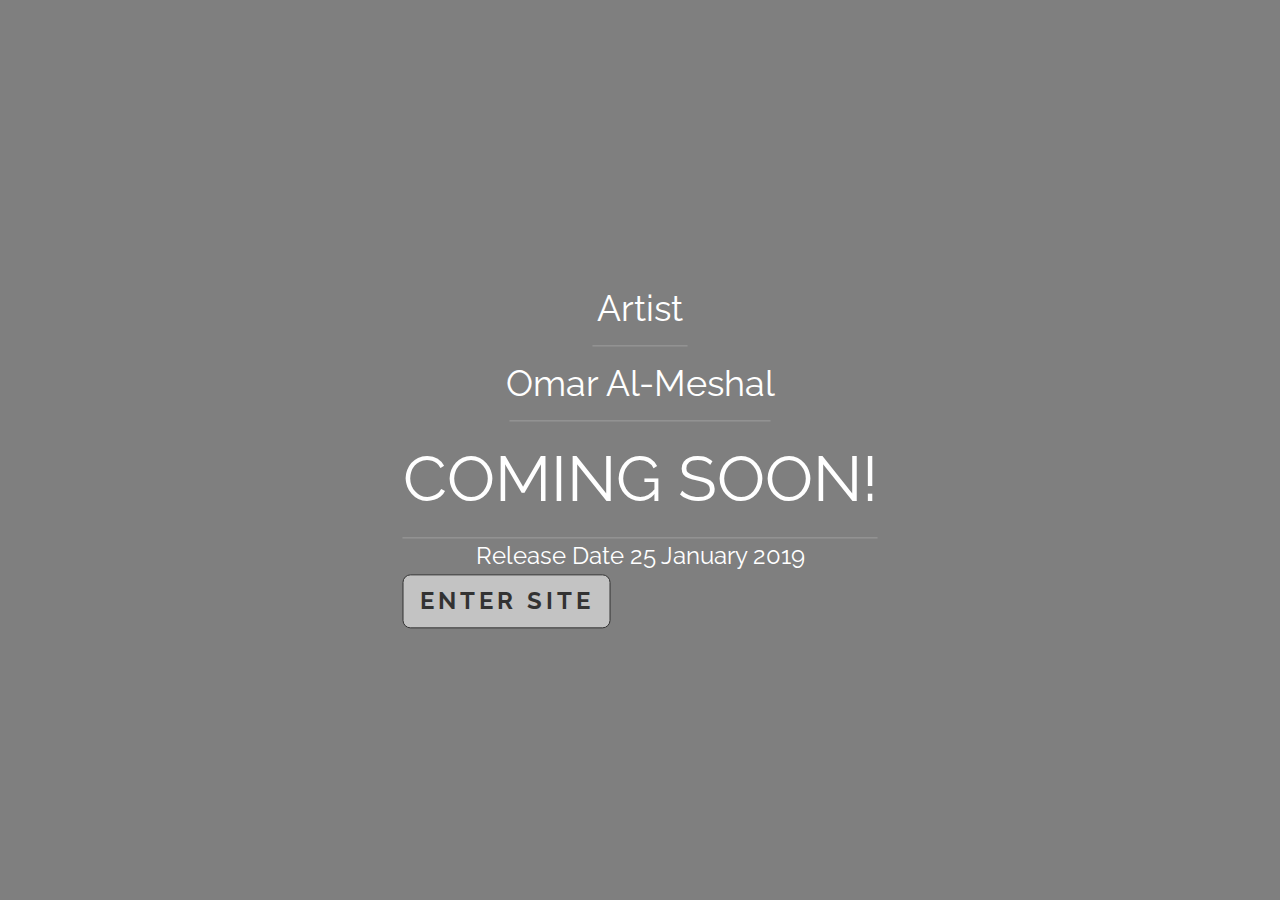
<file: index.html>
<!DOCTYPE html>
<html lang="en">

<head>
    <title>Alfarooq Al-Meshal webiste</title>
    <meta charset="UTF-8">
    <meta name="viewport" content="width=device-width, initial-scale=1, shrink-to-fit=no">
    <link rel="stylesheet" href="https://stackpath.bootstrapcdn.com/bootstrap/4.1.3/css/bootstrap.min.css" integrity="sha384-MCw98/SFnGE8fJT3GXwEOngsV7Zt27NXFoaoApmYm81iuXoPkFOJwJ8ERdknLPMO" crossorigin="anonymous"> <!-- BootStrap CSS -->
    <link rel="stylesheet" href="https://www.w3schools.com/w3css/4/w3.css"> <!-- W Schools CSS -->
    <link rel="stylesheet" href="https://fonts.googleapis.com/css?family=Raleway"> <!-- Raleway Font -->
    <link rel="stylesheet" href="https://cdnjs.cloudflare.com/ajax/libs/font-awesome/4.7.0/css/font-awesome.min.css"> <!-- Font Awesome -->
    <link href="CSS/style.css" rel="stylesheet" type="text/css"> <!-- My CSS -->
</head>

<body>

    <div class="w3-container w3-display-container w3-display-middle">
        <h1 class="w3-xxlarge w3-center w3-text-white w3-animate-top">Artist</h1>
        <hr class="w3-border-grey" style="margin:auto;width:20%">
        <h1 class="w3-xxlarge w3-center w3-text-white w3-animate-top">Omar Al-Meshal</h1>
        <hr class="w3-border-grey" style="margin:auto;width:55%">
        <h1 class="w3-jumbo w3-center w3-text-white w3-animate-top">COMING SOON!</h1>
        <hr class="w3-border-grey" style="margin:auto;width:100%">
        <p class="w3-xlarge w3-center w3-text-white">Release Date 25 January 2019</p>

        <a class="w3-button w3-wide w3-light-grey w3-border w3-border-black w3-round-large w3-xlarge w3-opacity" href="About%20Me.html"><b>ENTER SITE</b></a>


    </div>
    <div class="slider">
        <div class="load">
            <div class="content">
                <div class="principal">

                    <footer>

                    </footer>
                    <script src="JS/main.js"></script>
                    <script src="https://code.jquery.com/jquery-3.3.1.slim.min.js" integrity="sha384-q8i/X+965DzO0rT7abK41JStQIAqVgRVzpbzo5smXKp4YfRvH+8abtTE1Pi6jizo" crossorigin="anonymous"></script>
                    <script src="https://cdnjs.cloudflare.com/ajax/libs/popper.js/1.14.3/umd/popper.min.js" integrity="sha384-ZMP7rVo3mIykV+2+9J3UJ46jBk0WLaUAdn689aCwoqbBJiSnjAK/l8WvCWPIPm49" crossorigin="anonymous"></script>
                    <script src="https://stackpath.bootstrapcdn.com/bootstrap/4.1.3/js/bootstrap.min.js" integrity="sha384-ChfqqxuZUCnJSK3+MXmPNIyE6ZbWh2IMqE241rYiqJxyMiZ6OW/JmZQ5stwEULTy" crossorigin="anonymous"></script>

                    <body>
                        <html>
</file>
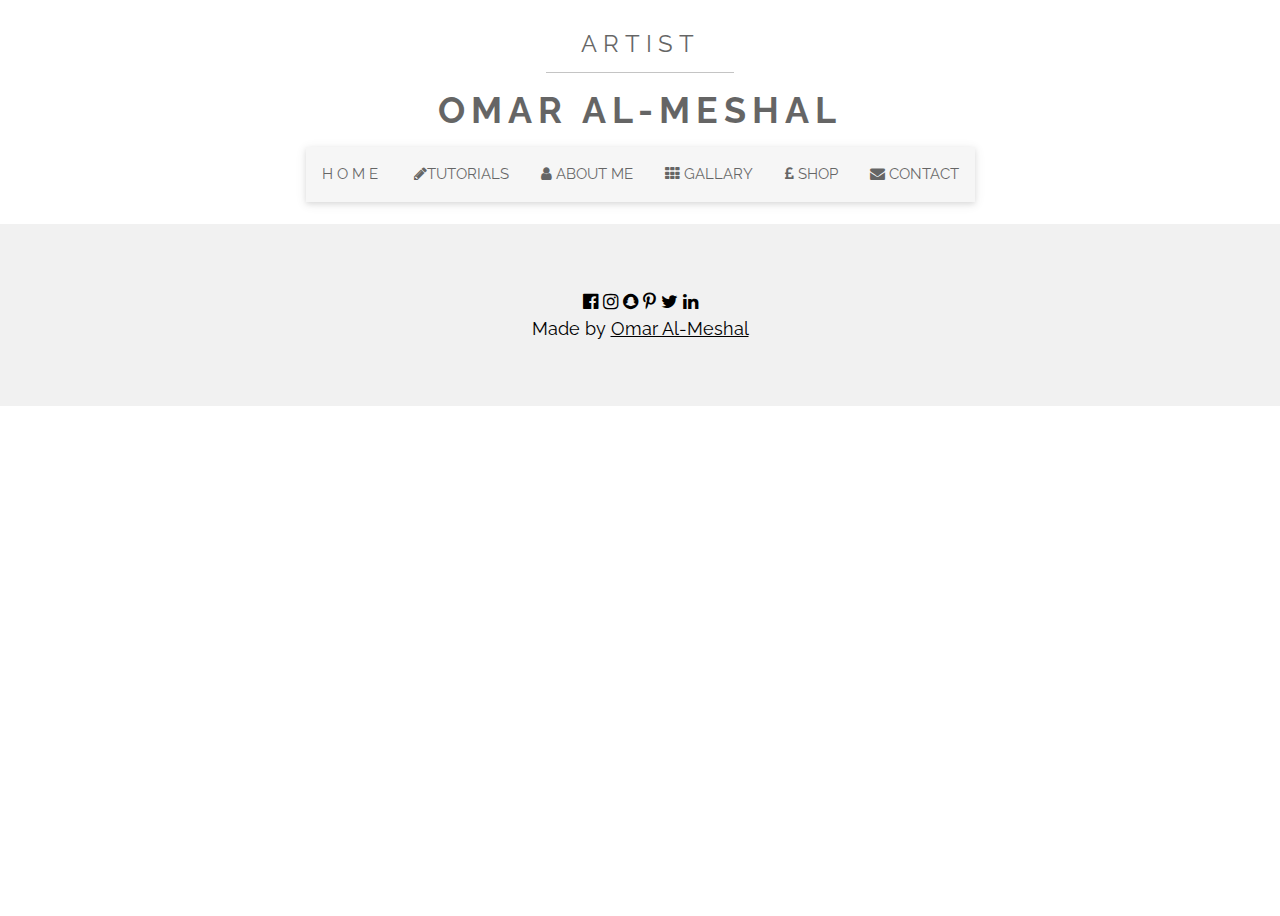
<file: About Me.html>
<!DOCTYPE html>
<html lang="en">

<head>
    <title>Alfarooq Al-Meshal webiste</title>
    <meta charset="UTF-8">
    <meta name="viewport" content="width=device-width, initial-scale=1, shrink-to-fit=no">
    <link rel="stylesheet" href="https://stackpath.bootstrapcdn.com/bootstrap/4.1.3/css/bootstrap.min.css" integrity="sha384-MCw98/SFnGE8fJT3GXwEOngsV7Zt27NXFoaoApmYm81iuXoPkFOJwJ8ERdknLPMO" crossorigin="anonymous"> <!-- BootStrap CSS -->
    <link rel="stylesheet" href="https://www.w3schools.com/w3css/4/w3.css"> <!-- W Schools CSS -->
    <link rel="stylesheet" href="https://fonts.googleapis.com/css?family=Raleway"> <!-- Raleway Font -->
    <link rel="stylesheet" href="https://cdnjs.cloudflare.com/ajax/libs/font-awesome/4.7.0/css/font-awesome.min.css"> <!-- Font Awesome -->
    <link href="CSS/style.css" rel="stylesheet" type="text/css"> <!-- My CSS -->
</head>

<style>
    body,
    h1 {
        font-family: "Raleway", Arial, sans-serif
    }

    h1 {
        letter-spacing: 6px
    }

    .w3-row-padding img {
        margin-bottom: 12px
    }

    .w3-bar .w3-button {
        padding: 16px;
    }
</style>

<body>

    <!-- !PAGE CONTENT! -->
    <div class="w3-content" style="max-width:1300px">

        <!-- Header -->
        <header class="w3-panel w3-center w3-opacity">
            <h1 class="w3-xlarge">ARTIST</h1>
            <hr class="w3-border-grey" style="margin:auto;width:15%">
            <h1><b>OMAR AL-MESHAL</b></h1>

            <!-- Navbar -->

            <div class="w3-bar w3-light-grey w3-card" id="myNavbar">
                <a href="index.html" class="w3-bar-item w3-button w3-wide">HOME</a>
                <!-- Right-sided navbar links -->
                <div class="w3-right w3-hide-small">
                    <a href="#about" class="w3-bar-item w3-button"><i class="fa fa-pencil"></i>TUTORIALS</a>
                    <a href="About%20Me.html" class="w3-bar-item w3-button"><i class="fa fa-user"></i> ABOUT ME</a>
                    <a href="Gallary.html" class="w3-bar-item w3-button"><i class="fa fa-th"></i> GALLARY</a>
                    <a href="shop.html" class="w3-bar-item w3-button"><i class="fa fa-gbp"></i> SHOP</a>
                    <a href="Contact.html" class="w3-bar-item w3-button"><i class="fa fa-envelope"></i> CONTACT</a>
                </div>
                <!-- Hide right-floated links on small screens and replace them with a menu icon -->

                <a class="w3-bar-item w3-button w3-right w3-hide-large w3-hide-medium" onclick="w3_open()">
                    <i class="fa fa-bars"></i>
                </a>
            </div>


            <!-- Sidebar on small screens when clicking the menu icon -->
            <nav class="w3-sidebar w3-bar-block w3-black w3-card w3-animate-left w3-hide-medium w3-hide-large" style="display:none" id="mySidebar">
                <a href="javascript:void(0)" onclick="w3_close()" class="w3-bar-item w3-button w3-large w3-padding-16">Close ×</a>
                <a href="index.html" onclick="w3_close()" class="w3-bar-item w3-button">HOME</a>
                <a href="About%20Me.html" onclick="w3_close()" class="w3-bar-item w3-button">ABOUT ME</a>
                <a href="Gallary.html" onclick="w3_close()" class="w3-bar-item w3-button">GALLARY</a>
                <a href="shop.html" onclick="w3_close()" class="w3-bar-item w3-button">SHOP</a>
                <a href="Contact.html" onclick="w3_close()" class="w3-bar-item w3-button">CONTACT</a>
            </nav>
        </header>
        <!--End of Navbar-->

        <!-- Photo Grid -->


        <!-- End Page Content -->
    </div>

    <!-- Footer -->
    <footer class="w3-container w3-padding-64 w3-light-grey w3-center w3-large">
        <i class="fa fa-facebook-official w3-hover-opacity"></i>
        <i class="fa fa-instagram w3-hover-opacity"></i>
        <i class="fa fa-snapchat w3-hover-opacity"></i>
        <i class="fa fa-pinterest-p w3-hover-opacity"></i>
        <i class="fa fa-twitter w3-hover-opacity"></i>
        <i class="fa fa-linkedin w3-hover-opacity"></i>
        <p>Made by <a href="..." target="_blank" class="w3-hover-text-green">Omar Al-Meshal</a></p>


    </footer>
    <script src="JS/main.js"></script>
    <script src="https://code.jquery.com/jquery-3.3.1.slim.min.js" integrity="sha384-q8i/X+965DzO0rT7abK41JStQIAqVgRVzpbzo5smXKp4YfRvH+8abtTE1Pi6jizo" crossorigin="anonymous"></script>
    <script src="https://cdnjs.cloudflare.com/ajax/libs/popper.js/1.14.3/umd/popper.min.js" integrity="sha384-ZMP7rVo3mIykV+2+9J3UJ46jBk0WLaUAdn689aCwoqbBJiSnjAK/l8WvCWPIPm49" crossorigin="anonymous"></script>
    <script src="https://stackpath.bootstrapcdn.com/bootstrap/4.1.3/js/bootstrap.min.js" integrity="sha384-ChfqqxuZUCnJSK3+MXmPNIyE6ZbWh2IMqE241rYiqJxyMiZ6OW/JmZQ5stwEULTy" crossorigin="anonymous"></script>

</body>
</html>
</file>
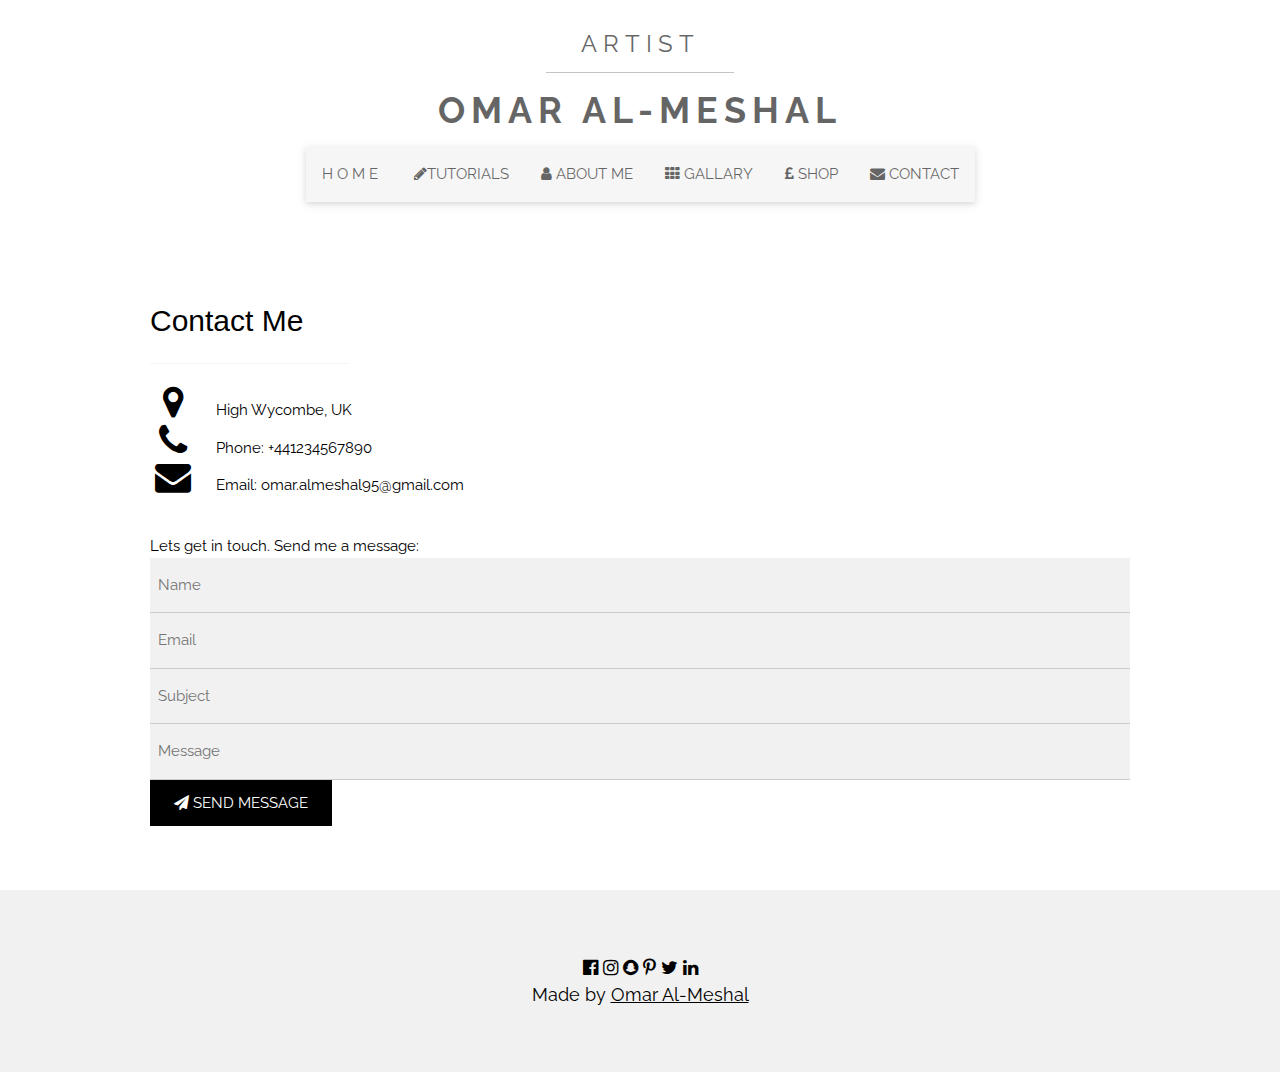
<file: Contact.html>
<!DOCTYPE html>
<html lang="en">

<head>
    <title>Alfarooq Al-Meshal webiste</title>
    <meta charset="UTF-8">
    <meta name="viewport" content="width=device-width, initial-scale=1, shrink-to-fit=no">
    <link rel="stylesheet" href="https://stackpath.bootstrapcdn.com/bootstrap/4.1.3/css/bootstrap.min.css" integrity="sha384-MCw98/SFnGE8fJT3GXwEOngsV7Zt27NXFoaoApmYm81iuXoPkFOJwJ8ERdknLPMO" crossorigin="anonymous"> <!-- BootStrap CSS -->
    <link rel="stylesheet" href="https://www.w3schools.com/w3css/4/w3.css"> <!-- W Schools CSS -->
    <link rel="stylesheet" href="https://fonts.googleapis.com/css?family=Raleway"> <!-- Raleway Font -->
    <link rel="stylesheet" href="https://cdnjs.cloudflare.com/ajax/libs/font-awesome/4.7.0/css/font-awesome.min.css"> <!-- Font Awesome -->
    <link href="CSS/style.css" rel="stylesheet" type="text/css"> <!-- My CSS -->
</head>

<style>
    body,
    h1 {
        font-family: "Raleway", Arial, sans-serif
    }

    h1 {
        letter-spacing: 6px
    }

    .w3-row-padding img {
        margin-bottom: 12px
    }
</style>

<body>

    <!-- !PAGE CONTENT! -->
    <div class="w3-content" style="max-width:1300px">

        <!-- Header -->
        <header class="w3-panel w3-center w3-opacity">
            <h1 class="w3-xlarge">ARTIST</h1>
            <hr class="w3-border-grey" style="margin:auto;width:15%">
            <h1><b>OMAR AL-MESHAL</b></h1>

            <!-- Navbar -->

            <div class="w3-bar w3-light-grey w3-card" id="myNavbar">
                <a href="index.html" class="w3-bar-item w3-button w3-wide">HOME</a>
                <!-- Right-sided navbar links -->
                <div class="w3-right w3-hide-small">
                    <a href="#about" class="w3-bar-item w3-button"><i class="fa fa-pencil"></i>TUTORIALS</a>
                    <a href="About%20Me.html" class="w3-bar-item w3-button"><i class="fa fa-user"></i> ABOUT ME</a>
                    <a href="Gallary.html" class="w3-bar-item w3-button"><i class="fa fa-th"></i> GALLARY</a>
                    <a href="shop.html" class="w3-bar-item w3-button"><i class="fa fa-gbp"></i> SHOP</a>
                    <a href="Contact.html" class="w3-bar-item w3-button"><i class="fa fa-envelope"></i> CONTACT</a>
                </div>
                <!-- Hide right-floated links on small screens and replace them with a menu icon -->

                <a href="javascript:void(0)" class="w3-bar-item w3-button w3-right w3-hide-large w3-hide-medium" onclick="w3_open()">
                    <i class="fa fa-bars"></i>
                </a>
            </div>


            <!-- Sidebar on small screens when clicking the menu icon -->
            <nav class="w3-sidebar w3-bar-block w3-black w3-card w3-animate-left w3-hide-medium w3-hide-large" style="display:none" id="mySidebar">
                <a href="javascript:void(0)" onclick="w3_close()" class="w3-bar-item w3-button w3-large w3-padding-16">Close ×</a>
                <a href="index.html" onclick="w3_close()" class="w3-bar-item w3-button">HOME</a>
                <a href="About%20Me.html" onclick="w3_close()" class="w3-bar-item w3-button">ABOUT ME</a>
                <a href="Gallary.html" onclick="w3_close()" class="w3-bar-item w3-button">GALLARY</a>
                <a href="shop.html" onclick="w3_close()" class="w3-bar-item w3-button">SHOP</a>
                <a href="Contact.html" onclick="w3_close()" class="w3-bar-item w3-button">CONTACT</a>
            </nav>
        </header>
        <!--End of Navbar-->

        <!-- Contact Section -->
        <div class="w3-padding-64 w3-content w3-text-black" id="contact">
            <h2 class="w3-text-black">Contact Me</h2>
            <hr style="width:200px" class="w3-opacity">

            <div class="w3-section">
                <p><i class="fa fa-map-marker fa-fw w3-text-black w3-xxlarge w3-margin-right"></i> High Wycombe, UK</p>
                <p><i class="fa fa-phone fa-fw w3-text-black w3-xxlarge w3-margin-right"></i> Phone: +441234567890</p>
                <p><i class="fa fa-envelope fa-fw w3-text-black w3-xxlarge w3-margin-right"> </i> Email: omar.almeshal95@gmail.com</p>
            </div><br>
            <p>Lets get in touch. Send me a message:</p>

            <form action="/action_page.php" target="_blank">
                <p><input class="w3-input w3-padding-16 w3-light-grey" type="text" placeholder="Name" required name="Name"></p>
                <p><input class="w3-input w3-padding-16 w3-light-grey" type="text" placeholder="Email" required name="Email"></p>
                <p><input class="w3-input w3-padding-16 w3-light-grey" type="text" placeholder="Subject" required name="Subject"></p>
                <p><input class="w3-input w3-padding-16 w3-light-grey" type="text" placeholder="Message" required name="Message"></p>
                <p>
                    <button class="w3-button w3-black w3-padding-large" type="submit">
                        <i class="fa fa-paper-plane"></i> SEND MESSAGE
                    </button>
                </p>
            </form>
            <!-- End Contact Section -->


            <!-- End Page Content -->
        </div>

        <!-- Footer -->
        <footer class="w3-container w3-padding-64 w3-light-grey w3-center w3-large">
            <i class="fa fa-facebook-official w3-hover-opacity"></i>
            <i class="fa fa-instagram w3-hover-opacity"></i>
            <i class="fa fa-snapchat w3-hover-opacity"></i>
            <i class="fa fa-pinterest-p w3-hover-opacity"></i>
            <i class="fa fa-twitter w3-hover-opacity"></i>
            <i class="fa fa-linkedin w3-hover-opacity"></i>
            <p>Made by <a href="..." target="_blank" class="w3-hover-text-black">Omar Al-Meshal</a></p>

        </footer>
        <script src="JS/main.js"></script>
        <script src="https://code.jquery.com/jquery-3.3.1.slim.min.js" integrity="sha384-q8i/X+965DzO0rT7abK41JStQIAqVgRVzpbzo5smXKp4YfRvH+8abtTE1Pi6jizo" crossorigin="anonymous"></script>
        <script src="https://cdnjs.cloudflare.com/ajax/libs/popper.js/1.14.3/umd/popper.min.js" integrity="sha384-ZMP7rVo3mIykV+2+9J3UJ46jBk0WLaUAdn689aCwoqbBJiSnjAK/l8WvCWPIPm49" crossorigin="anonymous"></script>
        <script src="https://stackpath.bootstrapcdn.com/bootstrap/4.1.3/js/bootstrap.min.js" integrity="sha384-ChfqqxuZUCnJSK3+MXmPNIyE6ZbWh2IMqE241rYiqJxyMiZ6OW/JmZQ5stwEULTy" crossorigin="anonymous"></script>

        <body>

            <html>
</file>
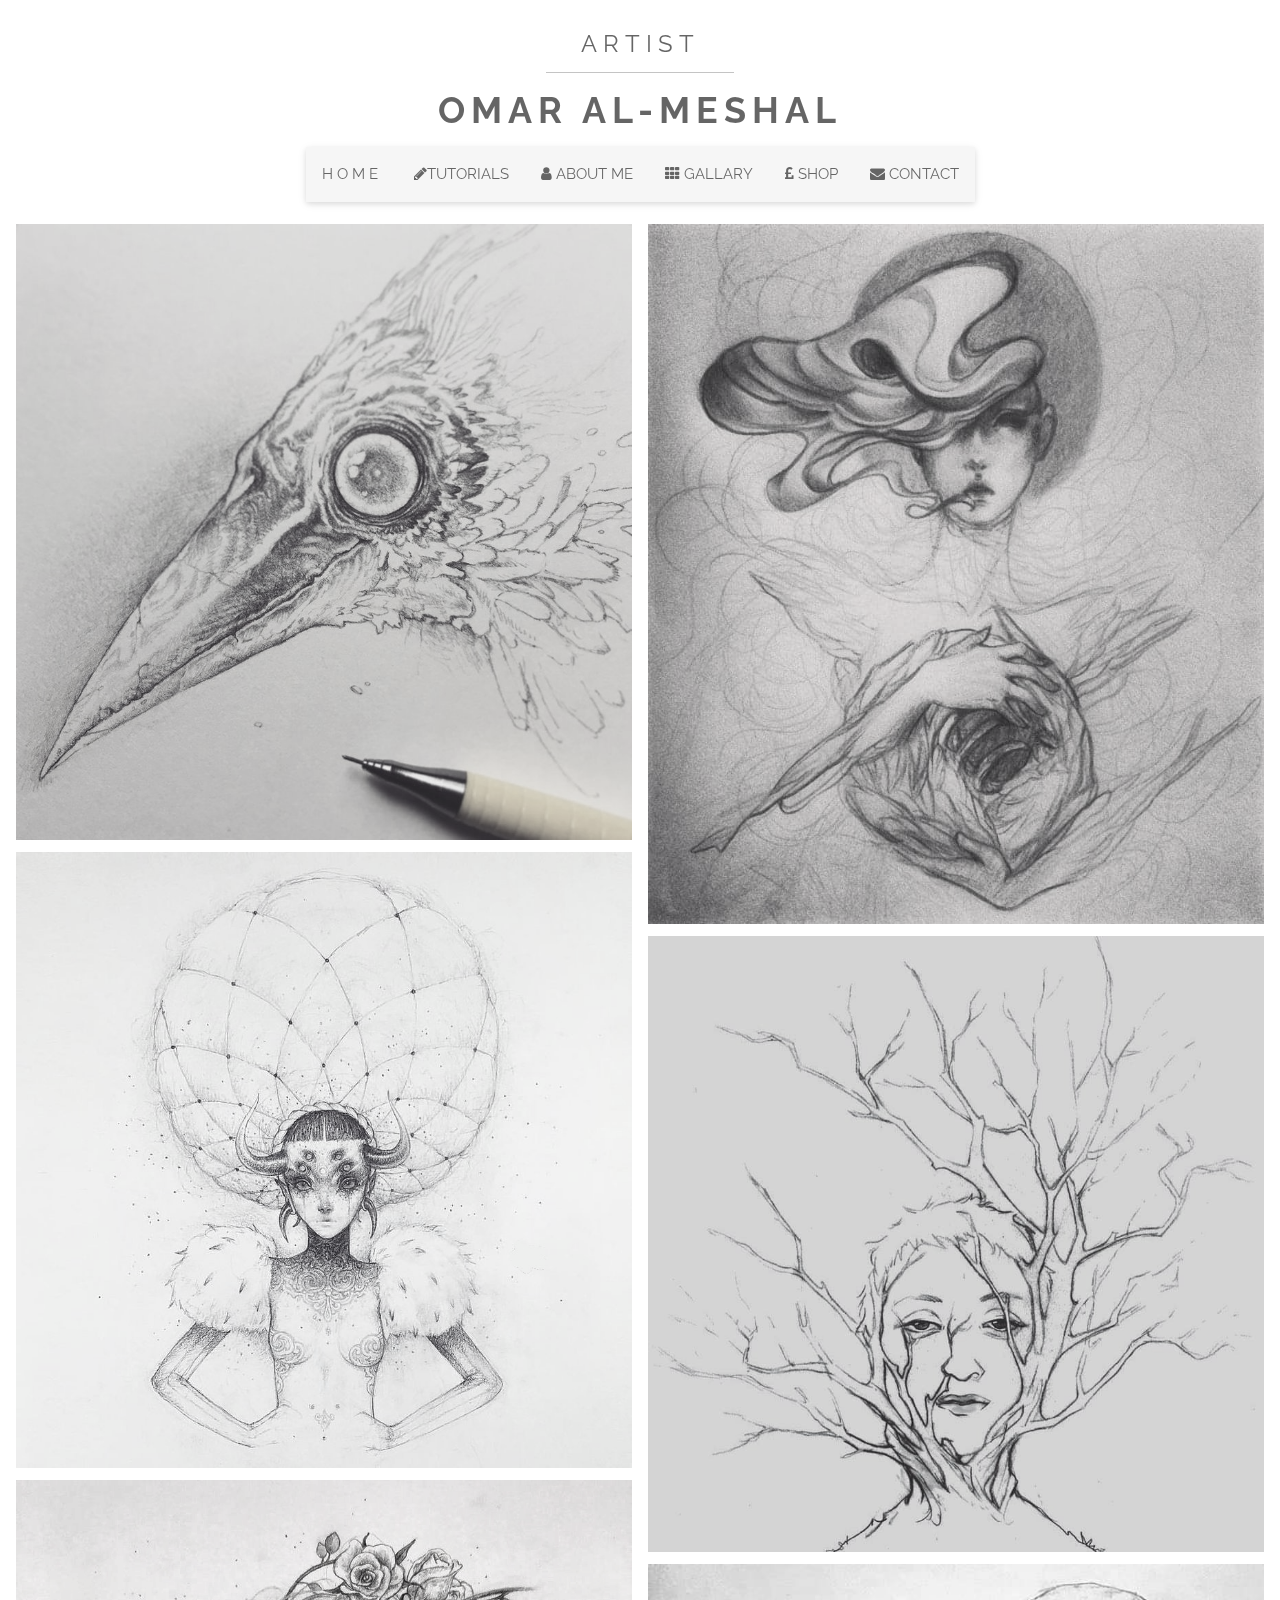
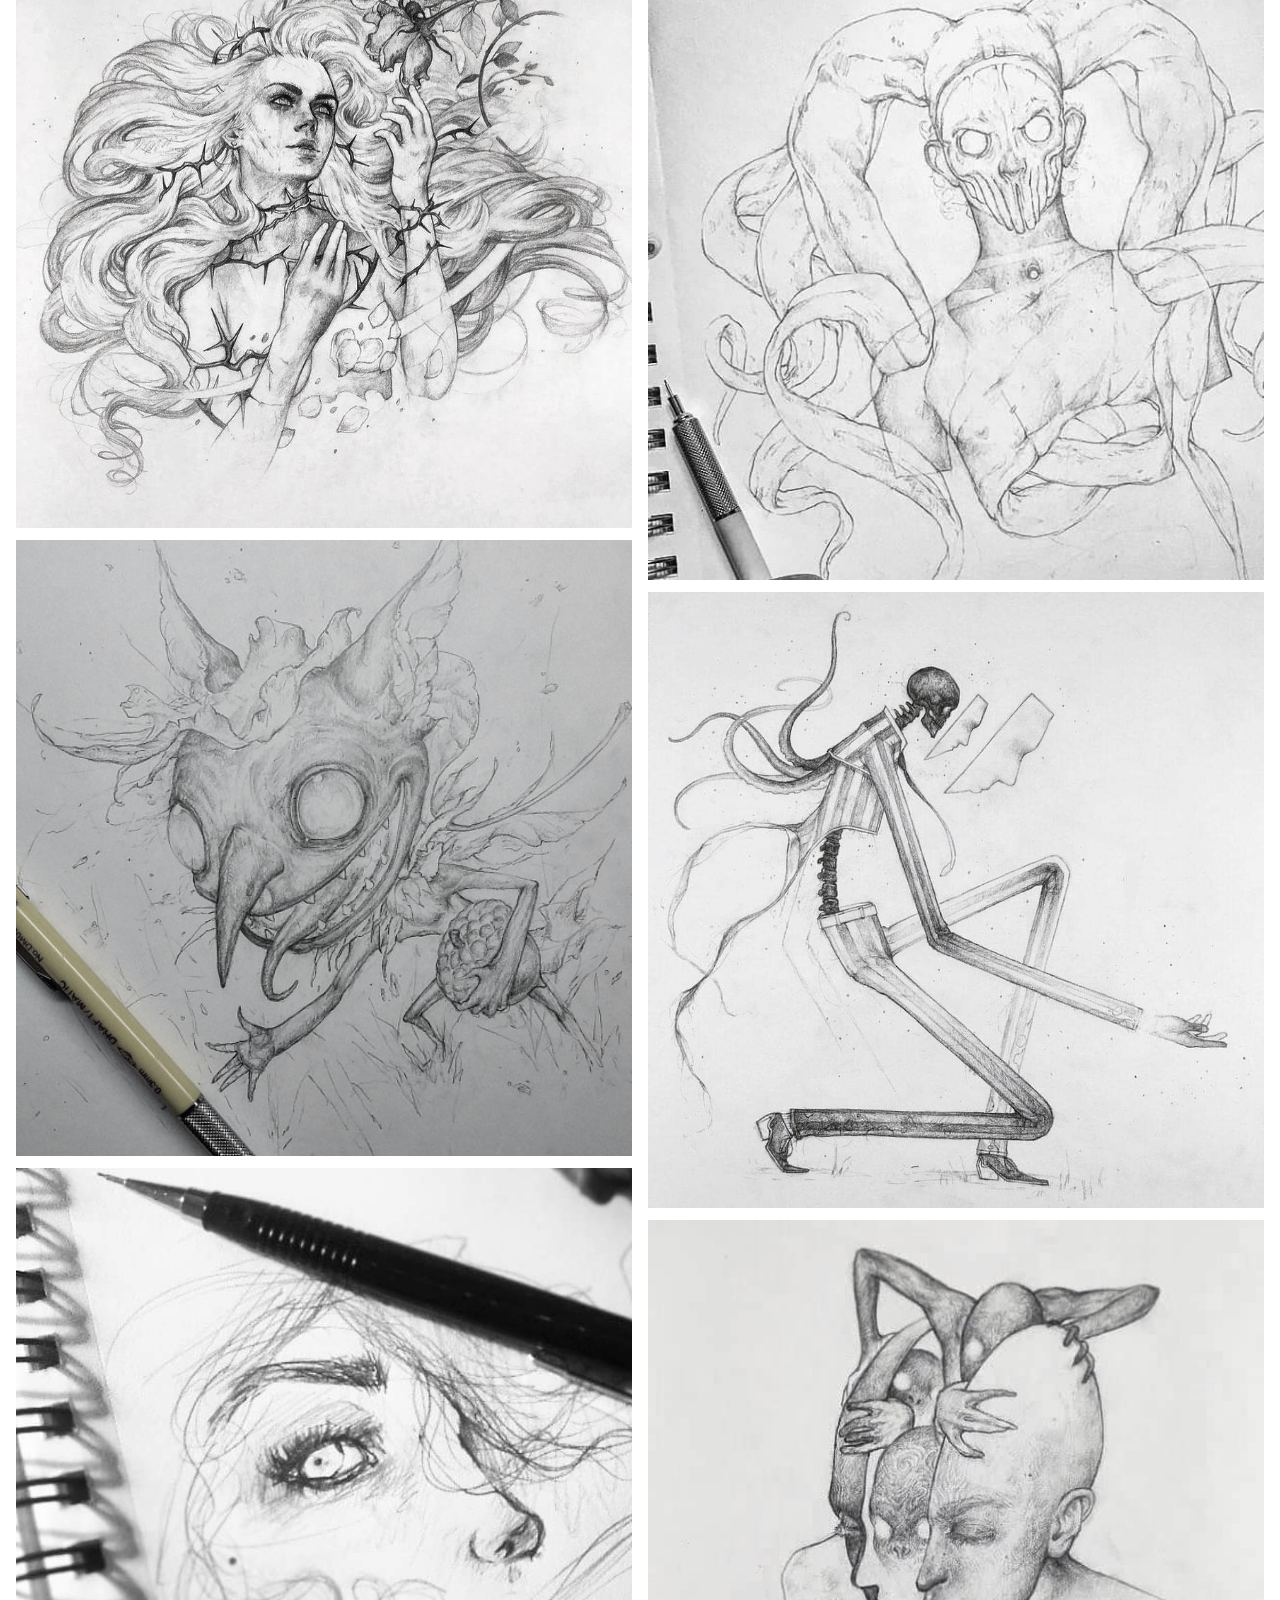
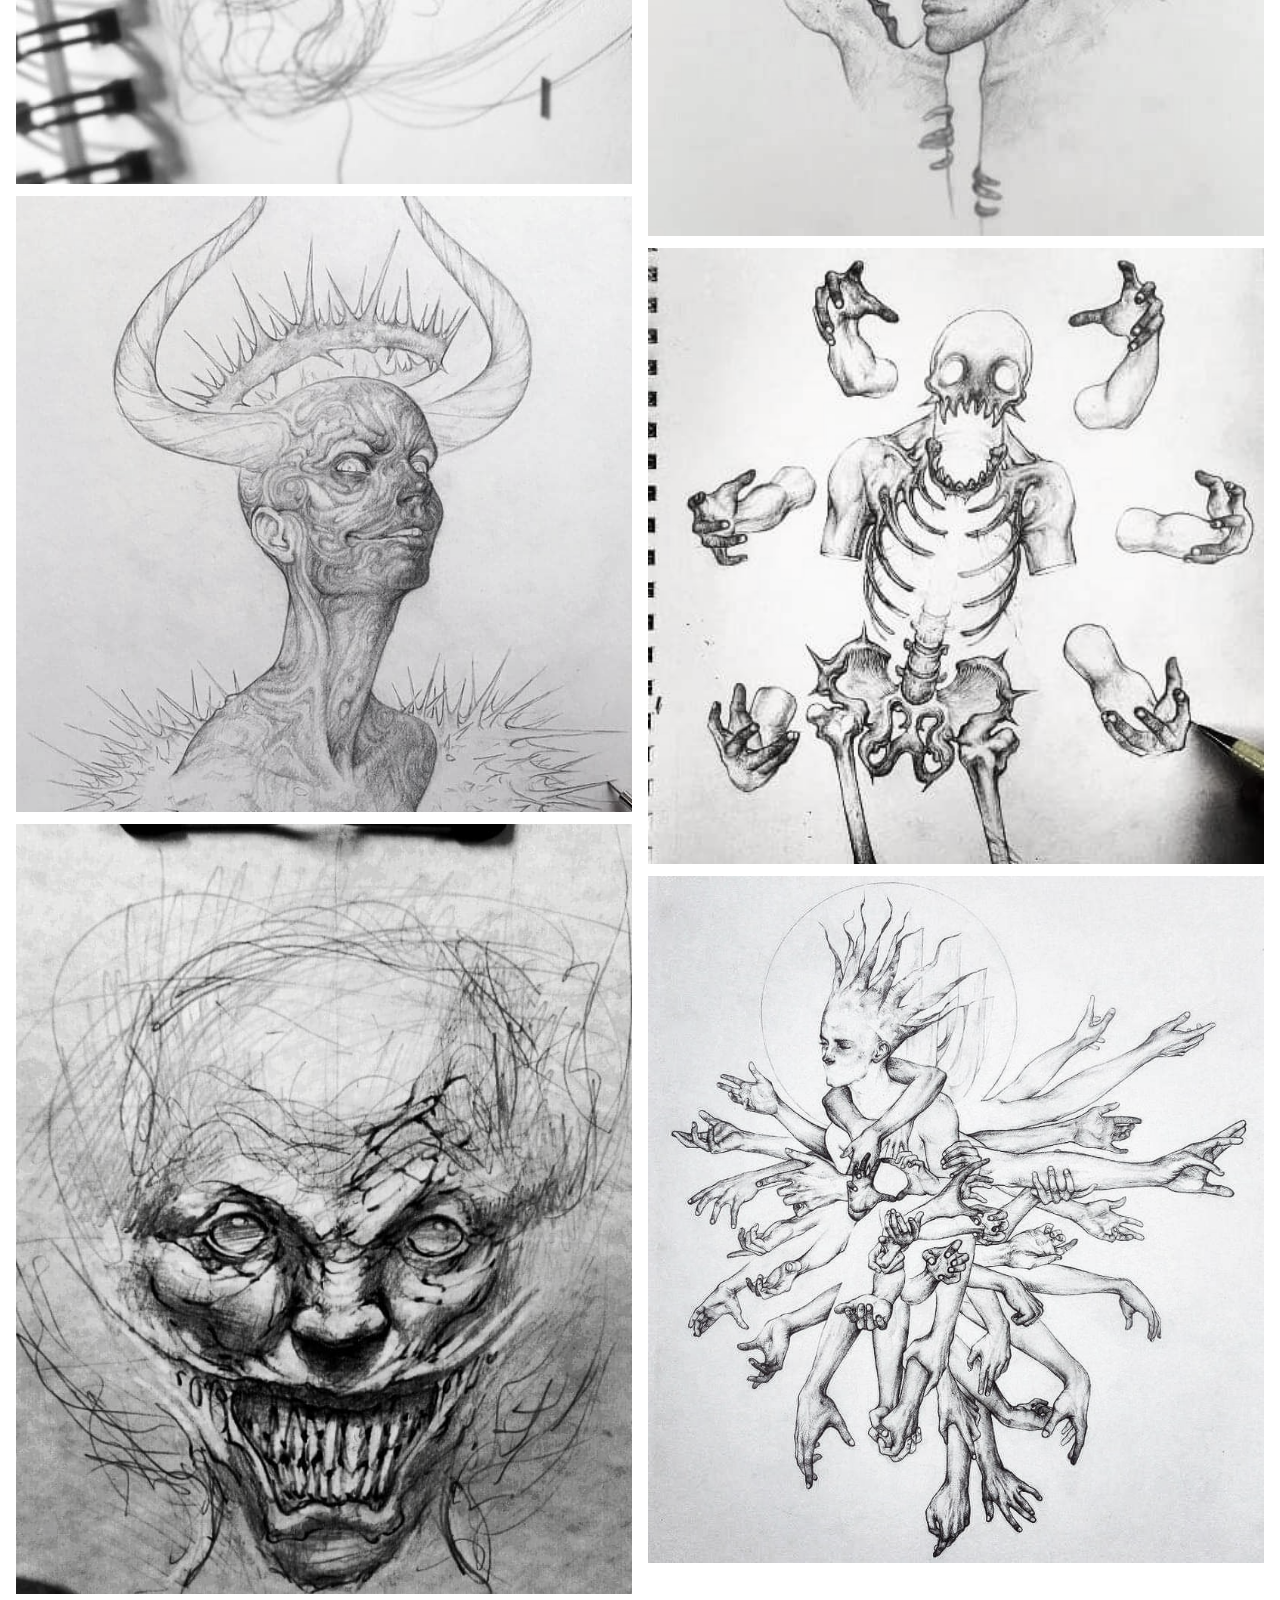
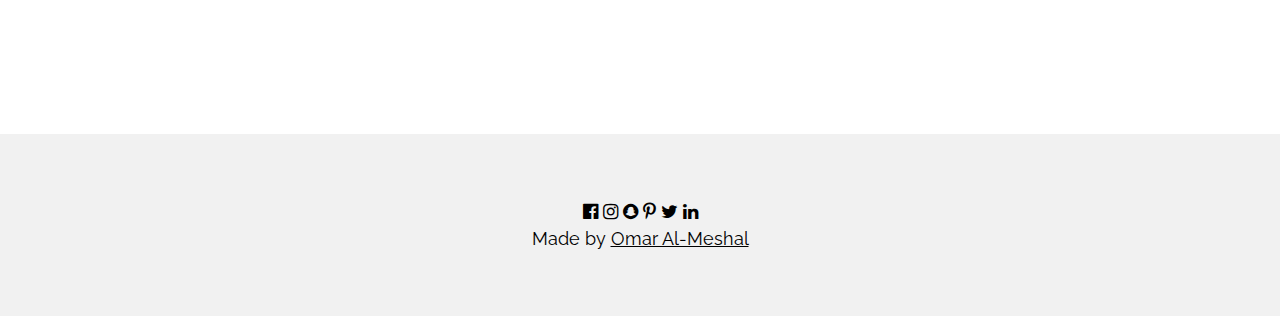
<file: Gallary.html>
<!DOCTYPE html>
<html lang="en">

<head>
    <title>Alfarooq Al-Meshal webiste</title>
    <meta charset="UTF-8">
    <meta name="viewport" content="width=device-width, initial-scale=1, shrink-to-fit=no">
    <link rel="stylesheet" href="https://stackpath.bootstrapcdn.com/bootstrap/4.1.3/css/bootstrap.min.css" integrity="sha384-MCw98/SFnGE8fJT3GXwEOngsV7Zt27NXFoaoApmYm81iuXoPkFOJwJ8ERdknLPMO" crossorigin="anonymous"> <!-- BootStrap CSS -->
    <link rel="stylesheet" href="https://www.w3schools.com/w3css/4/w3.css"> <!-- W Schools CSS -->
    <link rel="stylesheet" href="https://fonts.googleapis.com/css?family=Raleway"> <!-- Raleway Font -->
    <link rel="stylesheet" href="https://cdnjs.cloudflare.com/ajax/libs/font-awesome/4.7.0/css/font-awesome.min.css"> <!-- Font Awesome -->
    <link href="CSS/style.css" rel="stylesheet" type="text/css"> <!-- My CSS -->
</head>



<style>
    body,
    h1 {
        font-family: "Raleway", Arial, sans-serif
    }

    h1 {
        letter-spacing: 6px
    }

    .w3-row-padding img {
        margin-bottom: 12px
    }

</style>

<body>

    <!-- !PAGE CONTENT! -->
    <div class="w3-content" style="max-width:1300px">

        <!-- Header -->
        <header class="w3-panel w3-center w3-opacity">
            <h1 class="w3-xlarge">ARTIST</h1>
            <hr class="w3-border-grey" style="margin:auto;width:15%">
            <h1><b>OMAR AL-MESHAL</b></h1>

            <!-- Navbar -->

            <div class="w3-bar w3-light-grey w3-card" id="myNavbar">
                <a href="index.html" class="w3-bar-item w3-button w3-wide">HOME</a>
                <!-- Right-sided navbar links -->
                <div class="w3-right w3-hide-small">
                    <a href="#about" class="w3-bar-item w3-button"><i class="fa fa-pencil"></i>TUTORIALS</a>
                    <a href="About%20Me.html" class="w3-bar-item w3-button"><i class="fa fa-user"></i> ABOUT ME</a>
                    <a href="Gallary.html" class="w3-bar-item w3-button"><i class="fa fa-th"></i> GALLARY</a>
                    <a href="shop.html" class="w3-bar-item w3-button"><i class="fa fa-gbp"></i> SHOP</a>
                    <a href="Contact.html" class="w3-bar-item w3-button"><i class="fa fa-envelope"></i> CONTACT</a>
                </div>
                <!-- Hide right-floated links on small screens and replace them with a menu icon -->

                <a href="javascript:void(0)" class="w3-bar-item w3-button w3-right w3-hide-large w3-hide-medium" onclick="w3_open()">
                    <i class="fa fa-bars"></i>
                </a>
            </div>


            <!-- Sidebar on small screens when clicking the menu icon -->
            <nav class="w3-sidebar w3-bar-block w3-black w3-card w3-animate-left w3-hide-medium w3-hide-large" style="display:none" id="mySidebar">
                <a onclick="w3_close()" class="w3-bar-item w3-button w3-large w3-padding-16">Close ×</a>
                <a href="index.html" onclick="w3_close()" class="w3-bar-item w3-button">HOME</a>
                <a href="About%20Me.html" onclick="w3_close()" class="w3-bar-item w3-button">ABOUT ME</a>
                <a href="Gallary.html" onclick="w3_close()" class="w3-bar-item w3-button">GALLARY</a>
                <a href="shop.html" onclick="w3_close()" class="w3-bar-item w3-button">SHOP</a>
                <a href="Contact.html" onclick="w3_close()" class="w3-bar-item w3-button">CONTACT</a>
            </nav>
        </header>
        <!--End of Navbar-->


        <!-- Photo Grid -->
        <div class="w3-row-padding w3-grayscale" style="margin-bottom:128px">
            <div class="w3-half">
                <img src="img/pic1.jpg" style="width:100%">
                <img src="img/pic2.jpg" style="width:100%">
                <img src="img/pic3.jpg" style="width:100%">
                <img src="img/pic4.jpg" style="width:100%">
                <img src="img/pic5.jpg" style="width:100%">
                <img src="img/pic6.jpg" style="width:100%">
                <img src="img/pic7.jpg" style="width:100%">
            </div>

            <div class="w3-half">
                <img src="img/pic8.jpg" style="width:100%">
                <img src="img/pic9.jpg" style="width:100%">
                <img src="img/pic10.jpg" style="width:100%">
                <img src="img/pic11.jpg" style="width:100%">
                <img src="img/pic12.jpg" style="width:100%">
                <img src="img/pic13.jpg" style="width:100%">
                <img src="img/pic14.jpg" style="width:100%">
            </div>
        </div>

        <!-- End Page Content -->
    </div>

    <!-- Footer -->
    <footer class="w3-container w3-padding-64 w3-light-grey w3-center w3-large">
        <i class="fa fa-facebook-official w3-hover-opacity"></i>
        <i class="fa fa-instagram w3-hover-opacity"></i>
        <i class="fa fa-snapchat w3-hover-opacity"></i>
        <i class="fa fa-pinterest-p w3-hover-opacity"></i>
        <i class="fa fa-twitter w3-hover-opacity"></i>
        <i class="fa fa-linkedin w3-hover-opacity"></i>
        <p>Made by <a href="..." target="_blank" class="w3-hover-text-black">Omar Al-Meshal</a></p>

    </footer>
    <script src="JS/main.js"></script>
    <script src="https://code.jquery.com/jquery-3.3.1.slim.min.js" integrity="sha384-q8i/X+965DzO0rT7abK41JStQIAqVgRVzpbzo5smXKp4YfRvH+8abtTE1Pi6jizo" crossorigin="anonymous"></script>
    <script src="https://cdnjs.cloudflare.com/ajax/libs/popper.js/1.14.3/umd/popper.min.js" integrity="sha384-ZMP7rVo3mIykV+2+9J3UJ46jBk0WLaUAdn689aCwoqbBJiSnjAK/l8WvCWPIPm49" crossorigin="anonymous"></script>
    <script src="https://stackpath.bootstrapcdn.com/bootstrap/4.1.3/js/bootstrap.min.js" integrity="sha384-ChfqqxuZUCnJSK3+MXmPNIyE6ZbWh2IMqE241rYiqJxyMiZ6OW/JmZQ5stwEULTy" crossorigin="anonymous"></script>

    <body>

        <html>
</file>
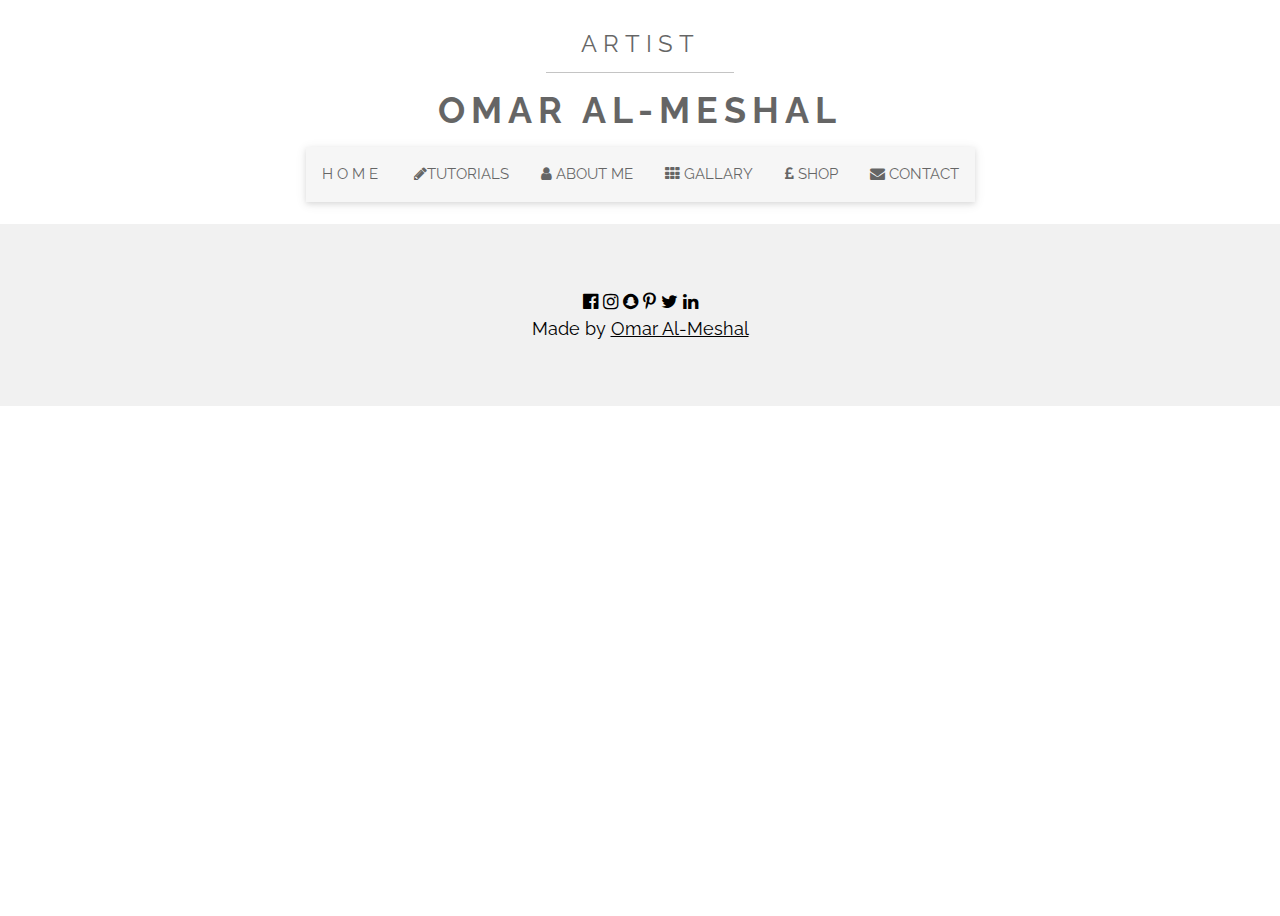
<file: page.html>
<!DOCTYPE html>
<html lang="en">

<head>
    <title>Alfarooq Al-Meshal webiste</title>
    <meta charset="UTF-8">
    <meta name="viewport" content="width=device-width, initial-scale=1, shrink-to-fit=no">
    <link rel="stylesheet" href="https://stackpath.bootstrapcdn.com/bootstrap/4.1.3/css/bootstrap.min.css" integrity="sha384-MCw98/SFnGE8fJT3GXwEOngsV7Zt27NXFoaoApmYm81iuXoPkFOJwJ8ERdknLPMO" crossorigin="anonymous"> <!-- BootStrap CSS -->
    <link rel="stylesheet" href="https://www.w3schools.com/w3css/4/w3.css"> <!-- W Schools CSS -->
    <link rel="stylesheet" href="https://fonts.googleapis.com/css?family=Raleway"> <!-- Raleway Font -->
    <link rel="stylesheet" href="https://cdnjs.cloudflare.com/ajax/libs/font-awesome/4.7.0/css/font-awesome.min.css"> <!-- Font Awesome -->
    <link href="CSS/style.css" rel="stylesheet" type="text/css"> <!-- My CSS -->
</head>

<style>
    body,
    h1 {
        font-family: "Raleway", Arial, sans-serif
    }

    h1 {
        letter-spacing: 6px
    }

    .w3-row-padding img {
        margin-bottom: 12px
    }

</style>

<body>

    <!-- !PAGE CONTENT! -->
    <div class="w3-content" style="max-width:1300px">

        <!-- Header -->

        <header class="w3-panel w3-center w3-opacity">
            <h1 class="w3-xlarge">ARTIST</h1>
            <hr class="w3-border-grey" style="margin:auto;width:15%">
            <h1><b>OMAR AL-MESHAL</b></h1>

            <!-- Navbar -->

            <div class="w3-bar w3-light-grey w3-card" id="myNavbar">
                <a href="index.html" class="w3-bar-item w3-button w3-wide">HOME</a>
                <!-- Right-sided navbar links -->
                <div class="w3-right w3-hide-small">
                    <a href="#about" class="w3-bar-item w3-button"><i class="fa fa-pencil"></i>TUTORIALS</a>
                    <a href="About%20Me.html" class="w3-bar-item w3-button"><i class="fa fa-user"></i> ABOUT ME</a>
                    <a href="Gallary.html" class="w3-bar-item w3-button"><i class="fa fa-th"></i> GALLARY</a>
                    <a href="shop.html" class="w3-bar-item w3-button"><i class="fa fa-gbp"></i> SHOP</a>
                    <a href="Contact.html" class="w3-bar-item w3-button"><i class="fa fa-envelope"></i> CONTACT</a>
                </div>
                <!-- Hide right-floated links on small screens and replace them with a menu icon -->

                <a href="javascript:void(0)" class="w3-bar-item w3-button w3-right w3-hide-large w3-hide-medium" onclick="w3_open()">
                    <i class="fa fa-bars"></i>
                </a>
            </div>


            <!-- Sidebar on small screens when clicking the menu icon -->
            <nav class="w3-sidebar w3-bar-block w3-black w3-card w3-animate-left w3-hide-medium w3-hide-large" style="display:none" id="mySidebar">
                <a href="javascript:void(0)" onclick="w3_close()" class="w3-bar-item w3-button w3-large w3-padding-16">Close ×</a>
                <a href="index.html" onclick="w3_close()" class="w3-bar-item w3-button">HOME</a>
                <a href="About%20Me.html" onclick="w3_close()" class="w3-bar-item w3-button">ABOUT ME</a>
                <a href="Gallary.html" onclick="w3_close()" class="w3-bar-item w3-button">GALLARY</a>
                <a href="shop.html" onclick="w3_close()" class="w3-bar-item w3-button">SHOP</a>
                <a href="Contact.html" onclick="w3_close()" class="w3-bar-item w3-button">CONTACT</a>
            </nav>
        </header>
        <!--End of Navbar-->


        <!-- Photo Grid -->


        <!-- End Page Content -->
    </div>

    <!-- Footer -->
    <footer class="w3-container w3-padding-64 w3-light-grey w3-center w3-large">
        <i class="fa fa-facebook-official w3-hover-opacity"></i>
        <i class="fa fa-instagram w3-hover-opacity"></i>
        <i class="fa fa-snapchat w3-hover-opacity"></i>
        <i class="fa fa-pinterest-p w3-hover-opacity"></i>
        <i class="fa fa-twitter w3-hover-opacity"></i>
        <i class="fa fa-linkedin w3-hover-opacity"></i>
        <p>Made by <a href="..." target="_blank" class="w3-hover-text-green">Omar Al-Meshal</a></p>

    </footer>
    <script src="JS/main.js"></script>
    <script src="https://code.jquery.com/jquery-3.3.1.slim.min.js" integrity="sha384-q8i/X+965DzO0rT7abK41JStQIAqVgRVzpbzo5smXKp4YfRvH+8abtTE1Pi6jizo" crossorigin="anonymous"></script>
    <script src="https://cdnjs.cloudflare.com/ajax/libs/popper.js/1.14.3/umd/popper.min.js" integrity="sha384-ZMP7rVo3mIykV+2+9J3UJ46jBk0WLaUAdn689aCwoqbBJiSnjAK/l8WvCWPIPm49" crossorigin="anonymous"></script>
    <script src="https://stackpath.bootstrapcdn.com/bootstrap/4.1.3/js/bootstrap.min.js" integrity="sha384-ChfqqxuZUCnJSK3+MXmPNIyE6ZbWh2IMqE241rYiqJxyMiZ6OW/JmZQ5stwEULTy" crossorigin="anonymous"></script>

    <body>

        <html>
</file>
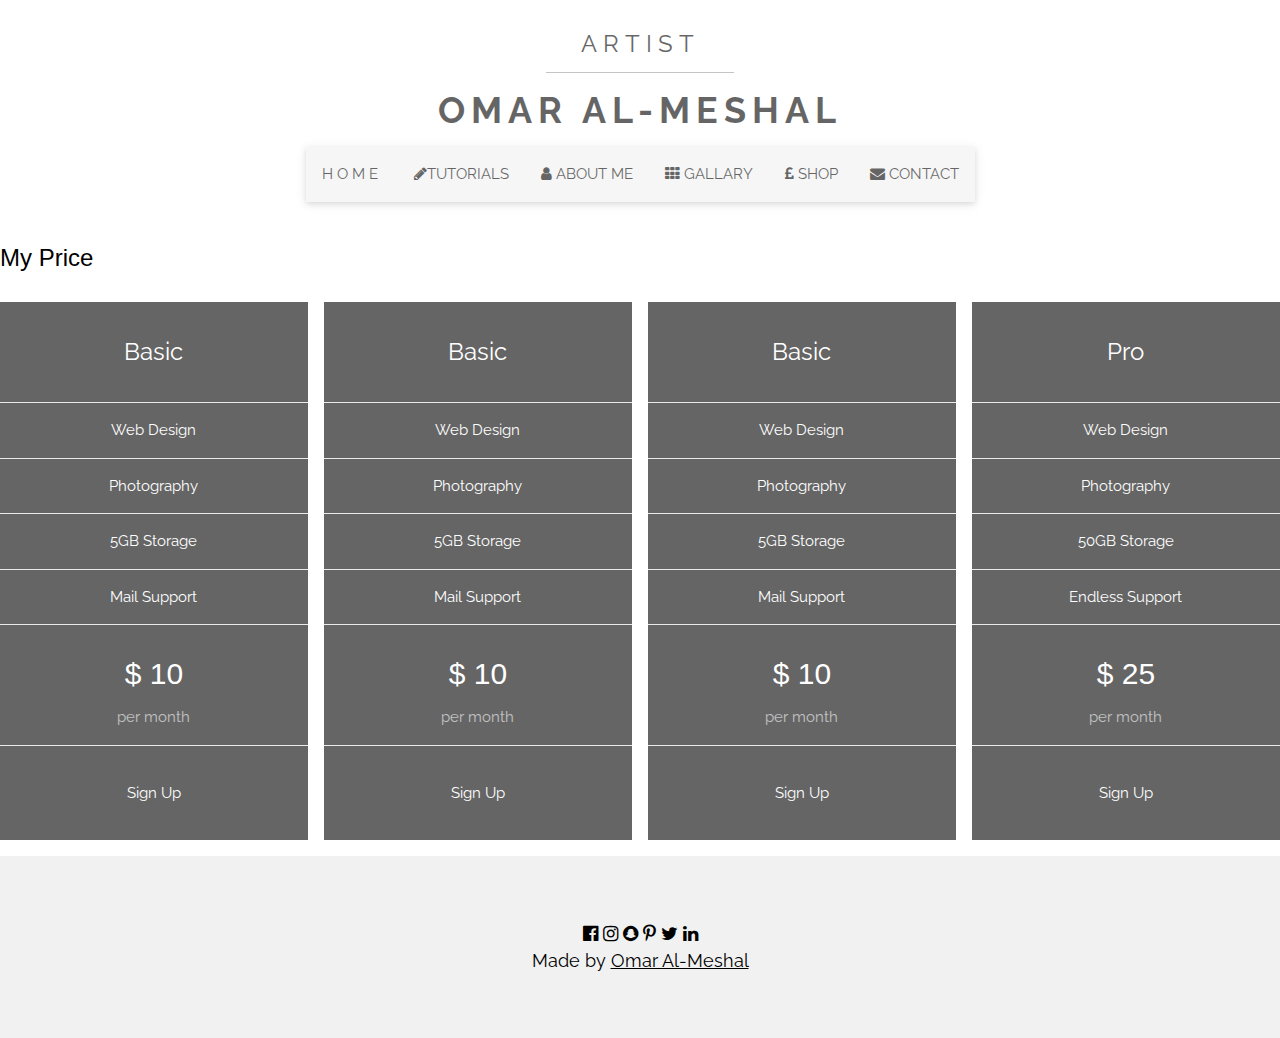
<file: shop.html>
<!DOCTYPE html>
<html lang="en">

<head>
    <title>Alfarooq Al-Meshal webiste</title>
    <meta charset="UTF-8">
    <meta name="viewport" content="width=device-width, initial-scale=1, shrink-to-fit=no">
    <link rel="stylesheet" href="https://stackpath.bootstrapcdn.com/bootstrap/4.1.3/css/bootstrap.min.css" integrity="sha384-MCw98/SFnGE8fJT3GXwEOngsV7Zt27NXFoaoApmYm81iuXoPkFOJwJ8ERdknLPMO" crossorigin="anonymous"> <!-- BootStrap CSS -->
    <link rel="stylesheet" href="https://www.w3schools.com/w3css/4/w3.css"> <!-- W Schools CSS -->
    <link rel="stylesheet" href="https://fonts.googleapis.com/css?family=Raleway"> <!-- Raleway Font -->
    <link rel="stylesheet" href="https://cdnjs.cloudflare.com/ajax/libs/font-awesome/4.7.0/css/font-awesome.min.css"> <!-- Font Awesome -->
    <link href="CSS/style.css" rel="stylesheet" type="text/css"> <!-- My CSS -->
</head>

<style>
    body,
    h1 {
        font-family: "Raleway", Arial, sans-serif
    }

    h1 {
        letter-spacing: 6px
    }

    .w3-row-padding img {
        margin-bottom: 12px
    }

</style>

<body>

    <!-- !PAGE CONTENT! -->
    <div class="w3-content" style="max-width:1300px">

        <!-- Header -->
        <header class="w3-panel w3-center w3-opacity">
            <h1 class="w3-xlarge">ARTIST</h1>
            <hr class="w3-border-grey" style="margin:auto;width:15%">
            <h1><b>OMAR AL-MESHAL</b></h1>

            <!-- Navbar -->

            <div class="w3-bar w3-light-grey w3-card" id="myNavbar">
                <a href="index.html" class="w3-bar-item w3-button w3-wide">HOME</a>
                <!-- Right-sided navbar links -->
                <div class="w3-right w3-hide-small">
                    <a href="#about" class="w3-bar-item w3-button"><i class="fa fa-pencil"></i>TUTORIALS</a>
                    <a href="About%20Me.html" class="w3-bar-item w3-button"><i class="fa fa-user"></i> ABOUT ME</a>
                    <a href="Gallary.html" class="w3-bar-item w3-button"><i class="fa fa-th"></i> GALLARY</a>
                    <a href="shop.html" class="w3-bar-item w3-button"><i class="fa fa-gbp"></i> SHOP</a>
                    <a href="Contact.html" class="w3-bar-item w3-button"><i class="fa fa-envelope"></i> CONTACT</a>
                </div>
                <!-- Hide right-floated links on small screens and replace them with a menu icon -->

                <a href="javascript:void(0)" class="w3-bar-item w3-button w3-right w3-hide-large w3-hide-medium" onclick="w3_open()">
                    <i class="fa fa-bars"></i>
                </a>
            </div>


            <!-- Sidebar on small screens when clicking the menu icon -->
            <nav class="w3-sidebar w3-bar-block w3-black w3-card w3-animate-left w3-hide-medium w3-hide-large" style="display:none" id="mySidebar">
                <a href="javascript:void(0)" onclick="w3_close()" class="w3-bar-item w3-button w3-large w3-padding-16">Close ×</a>
                <a href="index.html" onclick="w3_close()" class="w3-bar-item w3-button">HOME</a>
                <a href="About%20Me.html" onclick="w3_close()" class="w3-bar-item w3-button">ABOUT ME</a>
                <a href="Gallary.html" onclick="w3_close()" class="w3-bar-item w3-button">GALLARY</a>
                <a href="shop.html" onclick="w3_close()" class="w3-bar-item w3-button">SHOP</a>
                <a href="Contact.html" onclick="w3_close()" class="w3-bar-item w3-button">CONTACT</a>
            </nav>
        </header>
        <!--End of Navbar-->
        <!-- Start Page Content -->
        <!-- Grid for pricing tables -->
        <h3 class="w3-padding-16 w3-text-black">My Price</h3>
        <div class="w3-row-padding" style="margin:0 -16px">
            <!-- Quarter 1 -->
            <div class="w3-quarter w3-margin-bottom">
                <ul class="w3-ul w3-black w3-center w3-opacity w3-hover-opacity-off">
                    <li class="w3-black w3-xlarge w3-padding-32">Basic</li>
                    <li class="w3-padding-16">Web Design</li>
                    <li class="w3-padding-16">Photography</li>
                    <li class="w3-padding-16">5GB Storage</li>
                    <li class="w3-padding-16">Mail Support</li>
                    <li class="w3-padding-16">
                        <h2>$ 10</h2>
                        <span class="w3-opacity">per month</span>
                    </li>
                    <li class="w3-black w3-padding-24">
                        <button class="w3-button w3-black w3-padding-large w3-hover-black">Sign Up</button>
                    </li>
                </ul>
            </div>
            <!-- Quarter 2 -->
            <div class="w3-quarter w3-margin-bottom">
                <ul class="w3-ul w3-black w3-center w3-opacity w3-hover-opacity-off">
                    <li class="w3-black w3-xlarge w3-padding-32">Basic</li>
                    <li class="w3-padding-16">Web Design</li>
                    <li class="w3-padding-16">Photography</li>
                    <li class="w3-padding-16">5GB Storage</li>
                    <li class="w3-padding-16">Mail Support</li>
                    <li class="w3-padding-16">
                        <h2>$ 10</h2>
                        <span class="w3-opacity">per month</span>
                    </li>
                    <li class="w3-black w3-padding-24">
                        <button class="w3-button w3-black w3-padding-large w3-hover-black">Sign Up</button>
                    </li>
                </ul>
            </div>
            <!-- Quarter 3 -->
            <div class="w3-quarter w3-margin-bottom">
                <ul class="w3-ul w3-black w3-center w3-opacity w3-hover-opacity-off">
                    <li class="w3-black w3-xlarge w3-padding-32">Basic</li>
                    <li class="w3-padding-16">Web Design</li>
                    <li class="w3-padding-16">Photography</li>
                    <li class="w3-padding-16">5GB Storage</li>
                    <li class="w3-padding-16">Mail Support</li>
                    <li class="w3-padding-16">
                        <h2>$ 10</h2>
                        <span class="w3-opacity">per month</span>
                    </li>
                    <li class="w3-black w3-padding-24">
                        <button class="w3-button w3-black w3-padding-large w3-hover-black">Sign Up</button>
                    </li>
                </ul>
            </div>
            <!-- Quarter 4 -->
            <div class="w3-quarter">
                <ul class="w3-ul w3-black w3-center w3-opacity w3-hover-opacity-off">
                    <li class="w3-black w3-xlarge w3-padding-32">Pro</li>
                    <li class="w3-padding-16">Web Design</li>
                    <li class="w3-padding-16">Photography</li>
                    <li class="w3-padding-16">50GB Storage</li>
                    <li class="w3-padding-16">Endless Support</li>
                    <li class="w3-padding-16">
                        <h2>$ 25</h2>
                        <span class="w3-opacity">per month</span>
                    </li>
                    <li class="w3-black w3-padding-24">
                        <button class="w3-button w3-black w3-padding-large w3-hover-black">Sign Up</button>
                    </li>
                </ul>
            </div>
            <!-- End Grid/Pricing tables -->


            <!-- End Page Content -->
        </div>

        <!-- Footer -->
        <footer class="w3-container w3-padding-64 w3-light-grey w3-center w3-large">
            <i class="fa fa-facebook-official w3-hover-opacity"></i>
            <i class="fa fa-instagram w3-hover-opacity"></i>
            <i class="fa fa-snapchat w3-hover-opacity"></i>
            <i class="fa fa-pinterest-p w3-hover-opacity"></i>
            <i class="fa fa-twitter w3-hover-opacity"></i>
            <i class="fa fa-linkedin w3-hover-opacity"></i>
            <p>Made by <a href="..." target="_blank" class="w3-hover-text-green">Omar Al-Meshal</a></p>

        </footer>
        <script src="JS/main.js"></script>
        <script src="https://code.jquery.com/jquery-3.3.1.slim.min.js" integrity="sha384-q8i/X+965DzO0rT7abK41JStQIAqVgRVzpbzo5smXKp4YfRvH+8abtTE1Pi6jizo" crossorigin="anonymous"></script>
        <script src="https://cdnjs.cloudflare.com/ajax/libs/popper.js/1.14.3/umd/popper.min.js" integrity="sha384-ZMP7rVo3mIykV+2+9J3UJ46jBk0WLaUAdn689aCwoqbBJiSnjAK/l8WvCWPIPm49" crossorigin="anonymous"></script>
        <script src="https://stackpath.bootstrapcdn.com/bootstrap/4.1.3/js/bootstrap.min.js" integrity="sha384-ChfqqxuZUCnJSK3+MXmPNIyE6ZbWh2IMqE241rYiqJxyMiZ6OW/JmZQ5stwEULTy" crossorigin="anonymous"></script>

        <body>

            <html>
</file>
<file: CSS/style.css>
body,
h1 {
    font-family: "Raleway", sans-serif
}

body,
html {
    height: 100%
}

.bgimg {
    background-image: url('img/pic15.jpg');
    min-height: 100%;
    background-position: center;
    background-size: cover;
}

/* -------Start of SlideShow------- */
*{
    margin: 0;
    padding: 0;
}

.load {
    animation: slide 2s;
}

.slider {
    background-repeat: no-repeat;
    background-size: cover;
    background-position: center;
    width: 100%;
    height: 100vh;
    animation: slide 30s infinite;
}

.content {
    color: #fff;
    width: 100%;
    height: 100vh;
    background-color: rgba(0, 0, 0, 0.5);
}

.principal {
    left: 50%;
    top: 50%;
    transition: translate(-50%, -50%);
    position: absolute;
    letter-spacing: 5px;
    text-align: center;
}

.principal h1 {
    font-size: 70px;
    margin-bottom: 20px;
}

.principal p {
    font-size: 20px;

}



@keyframes slide {
    0% {
        background-image: url(../img/pic15.jpg);
    }

    20% {
        background-image: url(../img/pic15.jpg);
    }

    20.01% {
        background-image: url(../img/pic14.jpg);
    }

    40% {
        background-image: url(../img/pic14.jpg);
    }

    40.01% {
        background-image: url(../img/pic8.jpg);
    }

    60% {
        background-image: url(../img/pic8.jpg);
    }

    60.01% {
        background-image: url(../img/pic2.jpg);
    }

    80% {
        background-image: url(../img/pic2.jpg);
    }

    80.01% {
        background-image: url(../img/pic5.jpg);
    }

    100% {
        background-image: url(../img/pic5.jpg);
    }
}

/* -------End of SlideShow------- */

.w3-bar .w3-button {
    padding: 16px;
}
</file>
